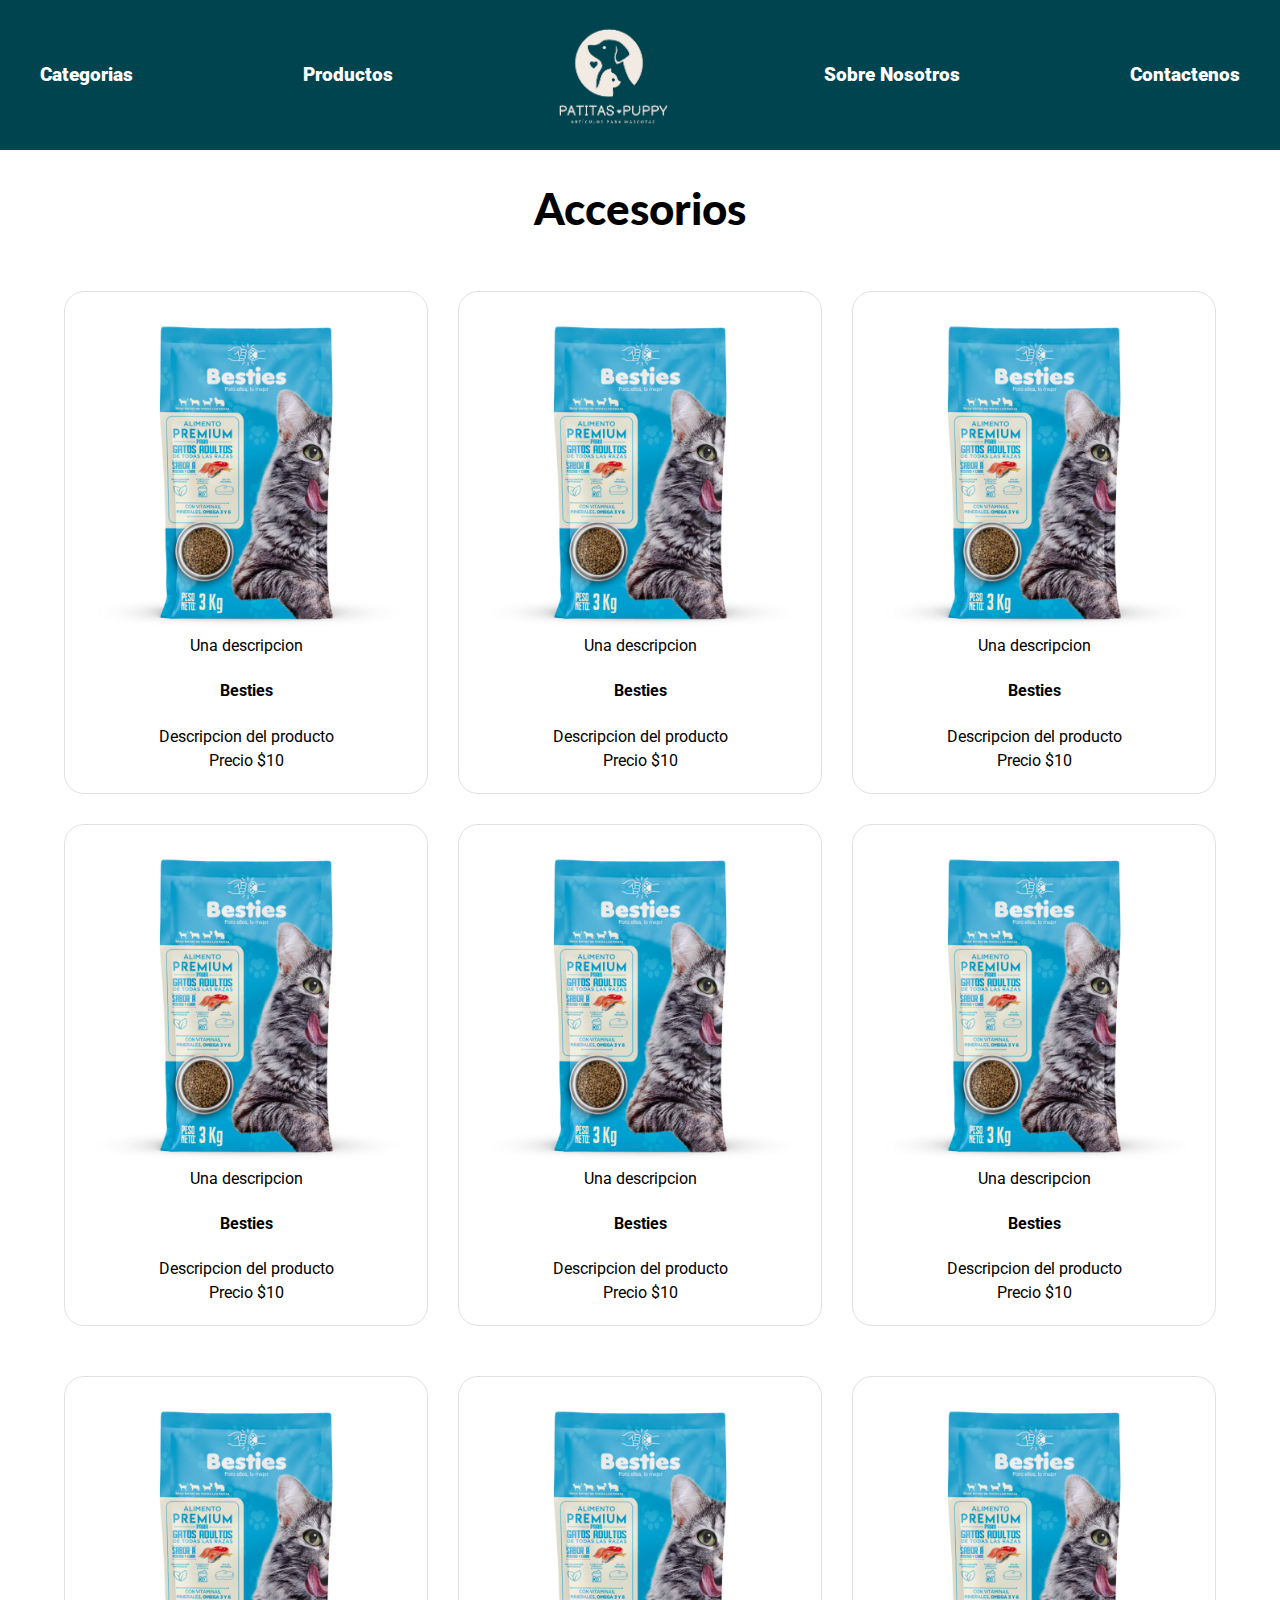
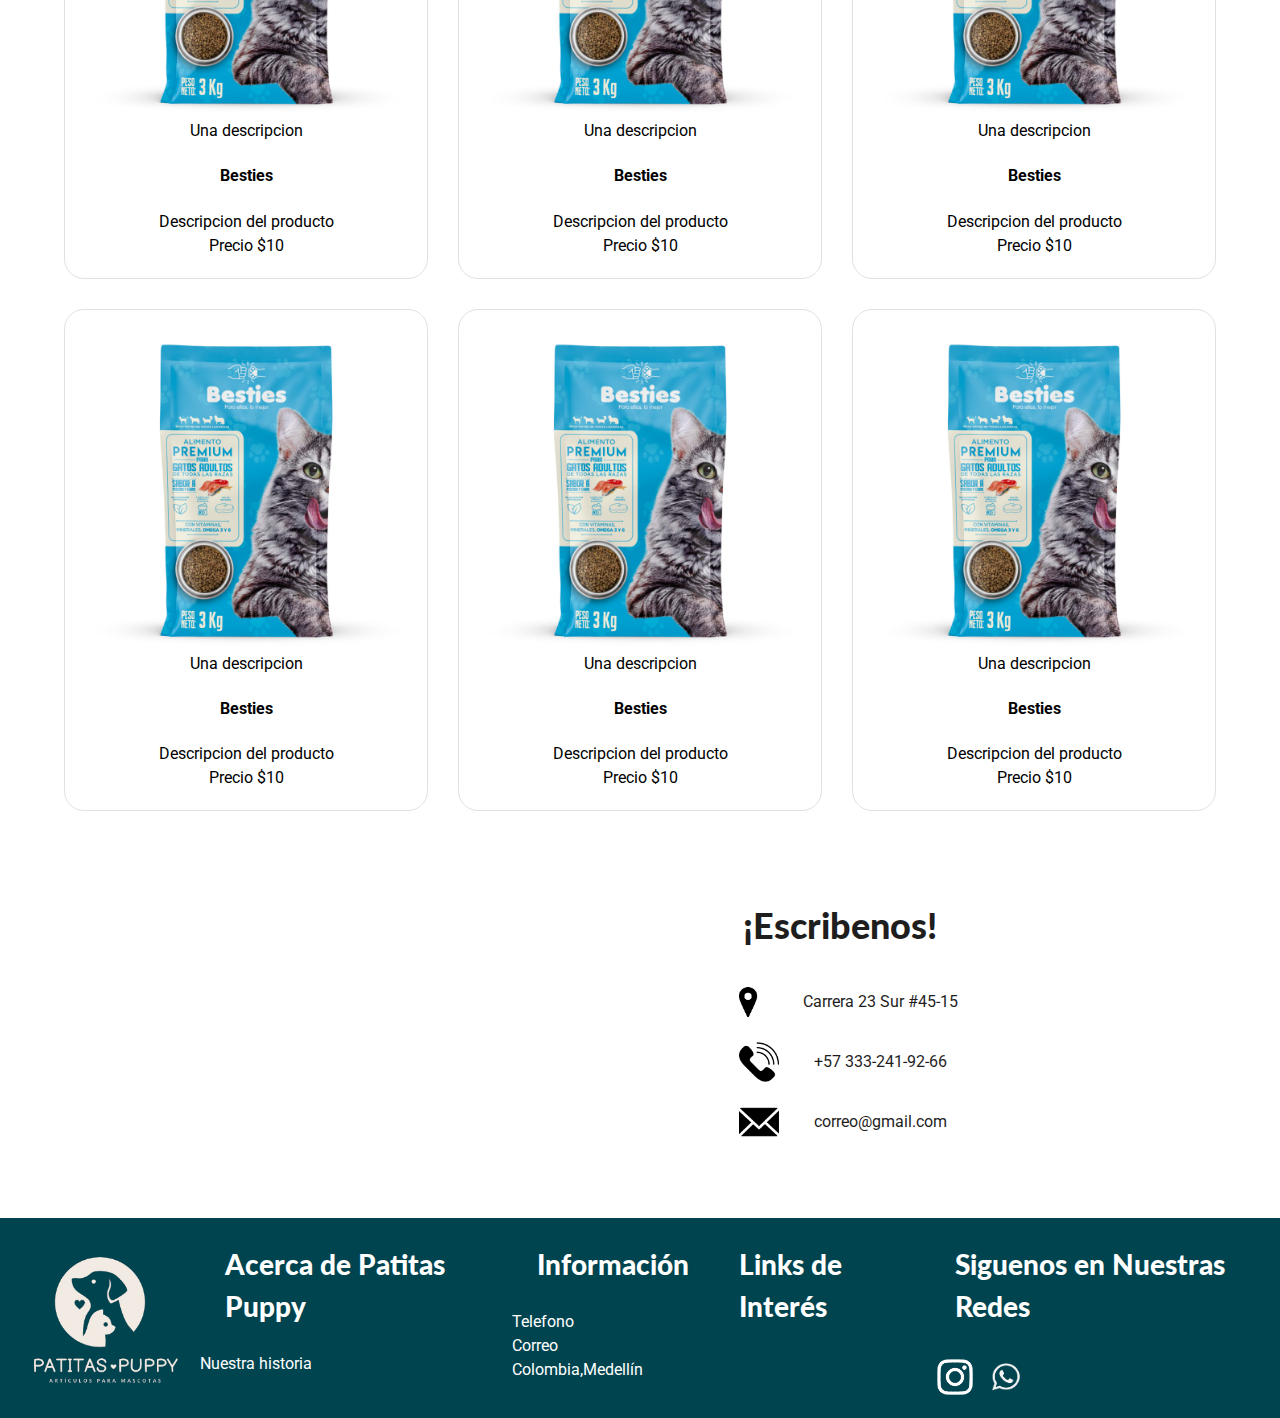
<file: Accesorios.html>
<!DOCTYPE html>
<html lang="en">
<head>
    <meta charset="UTF-8">
    <meta name="viewport" content="width=device-width, initial-scale=1.0">
    <title>Patitas Puppy</title>
    <link rel="preconnect" href="https://fonts.googleapis.com">
    <link rel="preconnect" href="https://fonts.gstatic.com" crossorigin>
    <link rel="shortcut icon" href="img/logo-patitas02.png">
    <link href="https://fonts.googleapis.com/css2?family=Lato:wght@100;400;700;900&family=Roboto+Condensed:wght@100;400;600&family=Roboto:wght@300;400;500;900&display=swap" rel="stylesheet">
    <link rel="stylesheet" href="css/normalize.css">
    <link rel="stylesheet" href="css/sytles.css">

</head>
<body>
    <header>
        <nav>
            <ul class="barraNava">
                <li><a href="#">Categorias</a></li>
                <li><a href="#">Productos</a> </li>
                <li><a class="img-logo" href="index.html"><img src="./img/logo-patitas02.png" alt="logo-patitas"></a></li>
                <li><a href="#">Sobre Nosotros</a></li>
                <li><a href="#">Contactenos</a></li>
            </ul>
        </nav>
    </header>
    <div class="letra-categorias">
        <h1>Accesorios</h1>
    </div>
        <section class="cards contenedor">
            <div class="card">
                <img src="img/cuido01.jpeg" alt="">
                <p class="descripcion">Una descripcion</p>
                <h4>Besties</h4>
                <p>Descripcion del producto</p>
                <p>Precio <span>$10</span></p>
            </div>

            <div class="card">
                <img src="img/cuido01.jpeg" alt="">
                <p class="descripcion">Una descripcion</p>
                <h4>Besties</h4>
                <p>Descripcion del producto</p>
                <p>Precio <span>$10</span></p>
            </div>

            <div class="card">
                <img src="img/cuido01.jpeg" alt="">
                <p class="descripcion">Una descripcion</p>
                <h4>Besties</h4>
                <p>Descripcion del producto</p>
                <p>Precio <span>$10</span></p>
            </div>

            <div class="card">
                <img src="img/cuido01.jpeg" alt="">
                <p class="descripcion">Una descripcion</p>
                <h4>Besties</h4>
                <p>Descripcion del producto</p>
                <p>Precio <span>$10</span></p>
            </div>

            <div class="card">
                <img src="img/cuido01.jpeg" alt="">
                <p class="descripcion">Una descripcion</p>
                <h4>Besties</h4>
                <p>Descripcion del producto</p>
                <p>Precio <span>$10</span></p>
            </div>
            <div class="card">
                <img src="img/cuido01.jpeg" alt="">
                <p class="descripcion">Una descripcion</p>
                <h4>Besties</h4>
                <p>Descripcion del producto</p>
                <p>Precio <span>$10</span></p>
            </div>
        </section>

            <section class="cards contenedor">
                <div class="card">
                    <img src="img/cuido01.jpeg" alt="">
                    <p class="descripcion">Una descripcion</p>
                    <h4>Besties</h4>
                    <p>Descripcion del producto</p>
                    <p>Precio <span>$10</span></p>
                </div>
                <div class="card">
                    <img src="img/cuido01.jpeg" alt="">
                    <p class="descripcion">Una descripcion</p>
                    <h4>Besties</h4>
                    <p>Descripcion del producto</p>
                    <p>Precio <span>$10</span></p>
                </div>
                <div class="card">
                    <img src="img/cuido01.jpeg" alt="">
                    <p class="descripcion">Una descripcion</p>
                    <h4>Besties</h4>
                    <p>Descripcion del producto</p>
                    <p>Precio <span>$10</span></p>
                </div>

                <div class="card">
                    <img src="img/cuido01.jpeg" alt="">
                    <p class="descripcion">Una descripcion</p>
                    <h4>Besties</h4>
                    <p>Descripcion del producto</p>
                    <p>Precio <span>$10</span></p>
                </div>
        
                <div class="card">
                    <img src="img/cuido01.jpeg" alt="">
                    <p class="descripcion">Una descripcion</p>
                    <h4>Besties</h4>
                    <p>Descripcion del producto</p>
                    <p>Precio <span>$10</span></p>
                </div>
                <div class="card">
                    <img src="img/cuido01.jpeg" alt="">
                    <p class="descripcion">Una descripcion</p>
                    <h4>Besties</h4>
                    <p>Descripcion del producto</p>
                    <p>Precio <span>$10</span></p>
                </div>
                </section>
        

        <section class="contacto contenedor ">
        <div>
            <iframe src="https://www.google.com/maps/embed?pb=!1m14!1m12!1m3!1d15865.385736460263!2d-75.58587725!3d6.21796405!2m3!1f0!2f0!3f0!3m2!1i1024!2i768!4f13.1!5e0!3m2!1ses-419!2sco!4v1698784984233!5m2!1ses-419!2sco" width="350" height="300" style="border:0;" allowfullscreen="" loading="lazy" referrerpolicy="no-referrer-when-downgrade"></iframe>
        </div>

        <div class="contacto-texto">
            <h2>¡Escribenos!</h2>
            <div class="iconos">
                <img src="img/ubicacion.png"> 
                <p>Carrera 23 Sur #45-15</p> 
            </div>

            <div class="iconos">
                <img src="/img/telefono.png"> 
                <p>+57 333-241-92-66</p> 
            </div>

            <div class="iconos">
                <img src="/img/correo.png"> 
                <p>correo@gmail.com</p> 
            </div>
        </div>
    </section>


    <footer class="footer">
        <img class="logopat" src="./img/Logo blanco PNG.png" alt="Logo">
        <div>
            <h3>Acerca de Patitas Puppy</h3>
            <p>Nuestra historia</p>
        </div>
        <div>
            <h3>Información</h3>
            <p>Telefono</p>
            <p>Correo</p>
            <p>Colombia,Medellín</p>
        </div>
        <div>
            <h3>Links de Interés</h3>
            <p></p>
        </div>
        <div>
            <h3>Siguenos en Nuestras Redes</h3>
            <div class="redes-sociales">
                <img class="insta" src="./img/Instagram.png" alt="Logo de Instagram">
                <img class="what" src="./img/whatsapp.png" alt="Logo de Whatsapp">
            </div>
        </div>
        
    </footer>

    
    
</body>
</html>
</file>
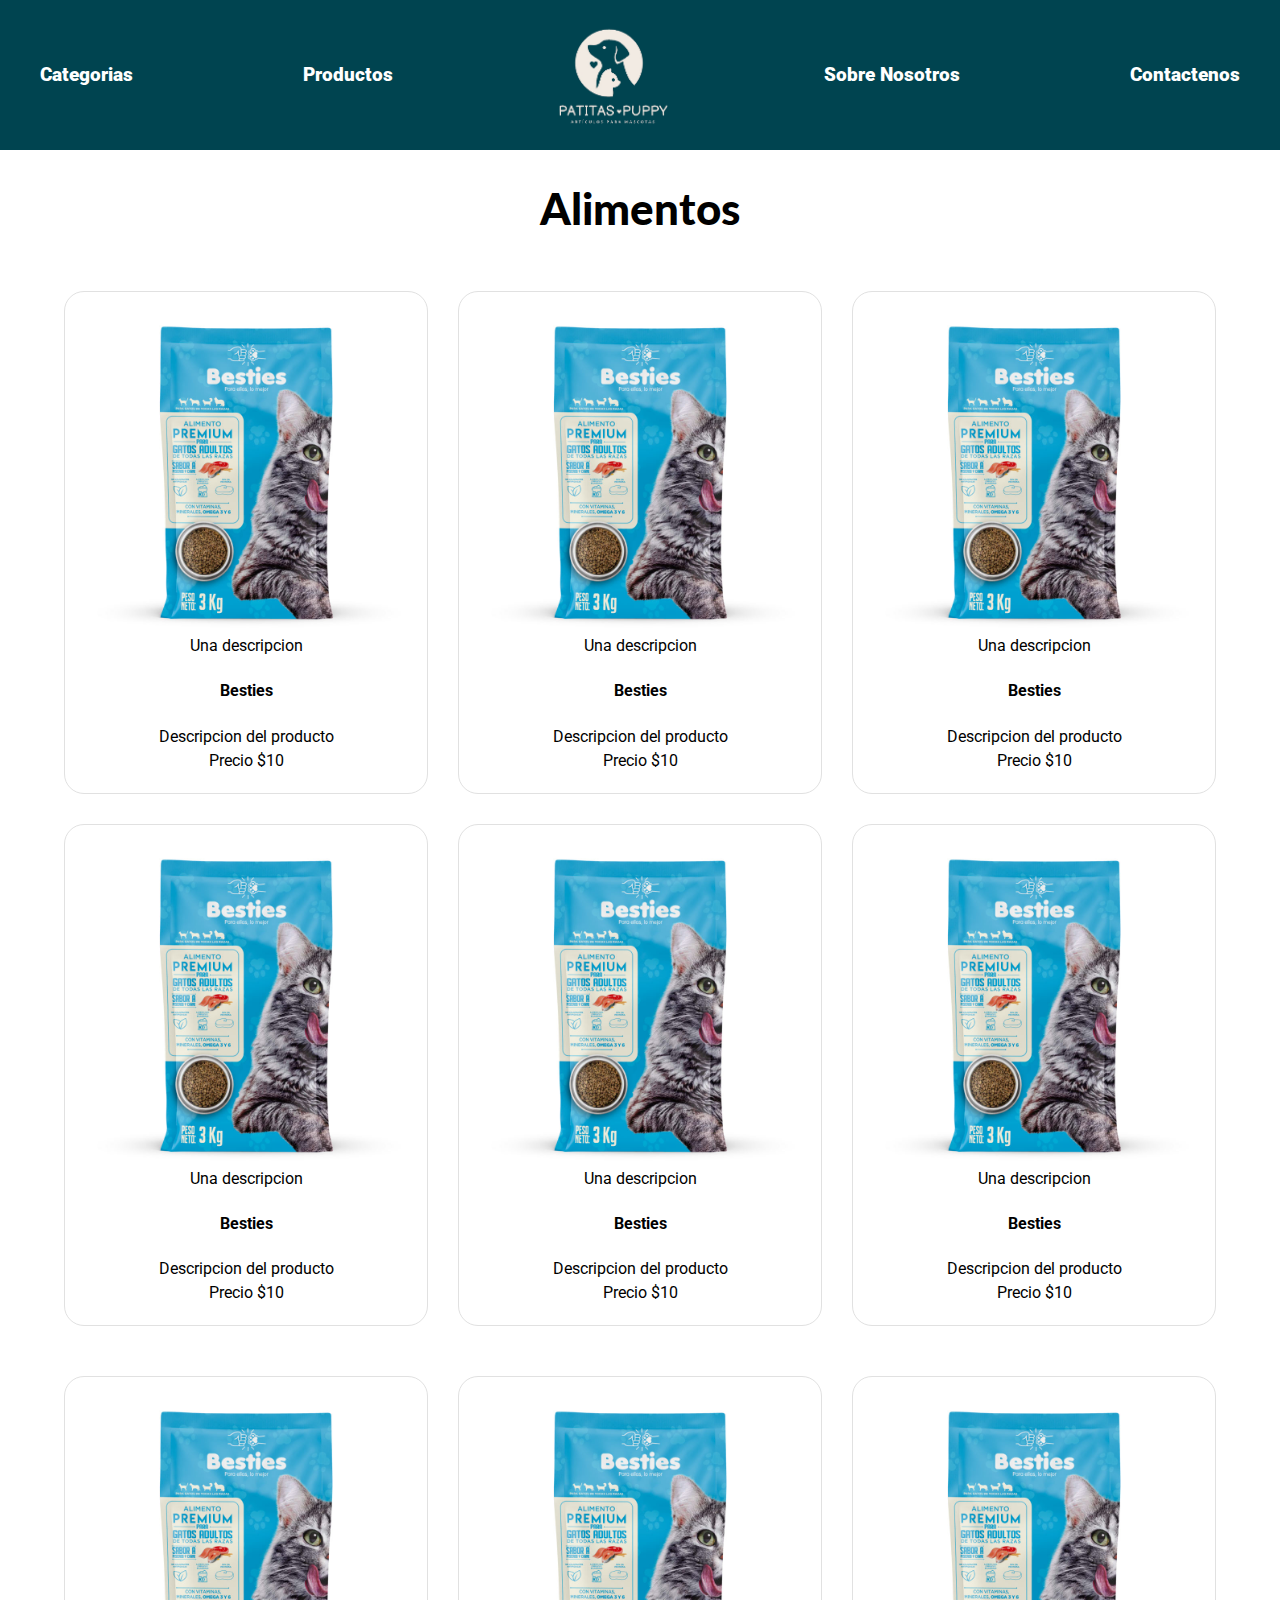
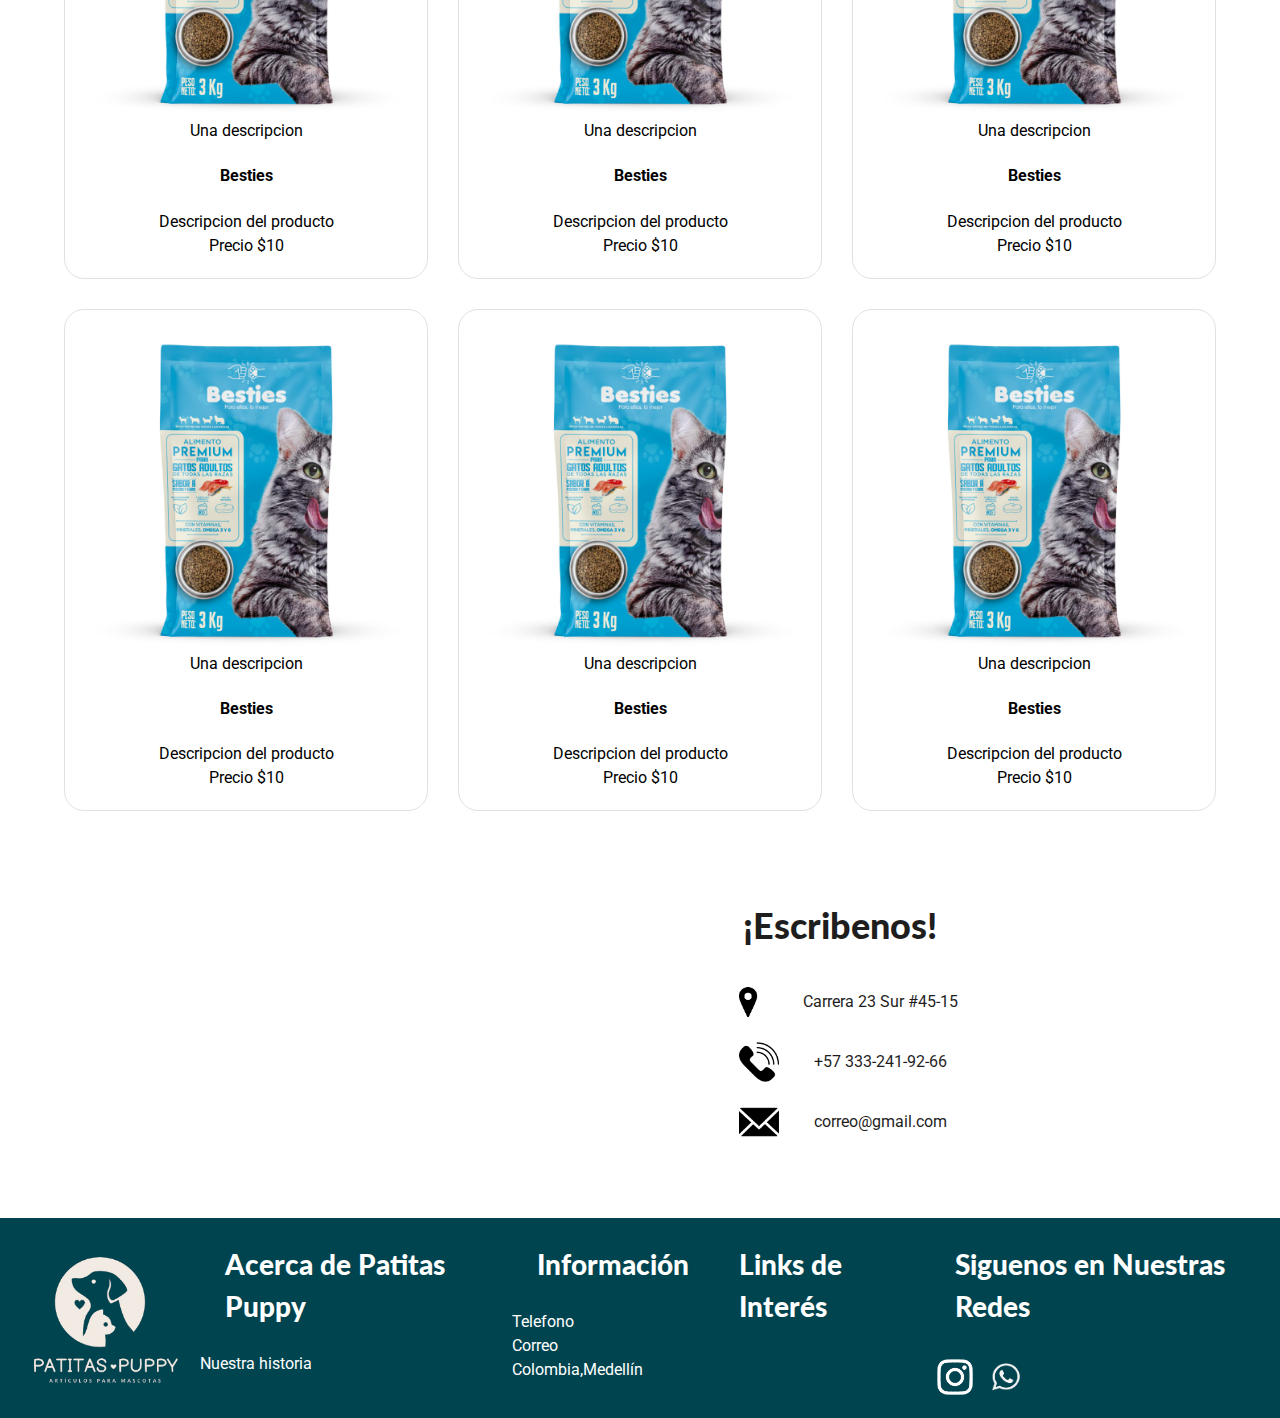
<file: Alimento.html>
<!DOCTYPE html>
<html lang="en">
<head>
    <meta charset="UTF-8">
    <meta name="viewport" content="width=device-width, initial-scale=1.0">
    <title>Patitas Puppy</title>
    <link rel="preconnect" href="https://fonts.googleapis.com">
    <link rel="preconnect" href="https://fonts.gstatic.com" crossorigin>
    <link rel="shortcut icon" href="img/logo-patitas02.png">
    <link href="https://fonts.googleapis.com/css2?family=Lato:wght@100;400;700;900&family=Roboto+Condensed:wght@100;400;600&family=Roboto:wght@300;400;500;900&display=swap" rel="stylesheet">
    <link rel="stylesheet" href="css/normalize.css">
    <link rel="stylesheet" href="css/sytles.css">

</head>
<body>
    <header>
        <nav>
            <ul class="barraNava">
                <li><a href="#">Categorias</a></li>
                <li><a href="#">Productos</a> </li>
                <li><a class="img-logo" href="index.html"><img src="./img/logo-patitas02.png" alt="logo-patitas"></a></li>
                <li><a href="#">Sobre Nosotros</a></li>
                <li><a href="#">Contactenos</a></li>
            </ul>
        </nav>
    </header>
    <div class="letra-categorias">
        <h1>Alimentos</h1>
    </div>
        <section class="cards contenedor">
            <div class="card">
                <img src="img/cuido01.jpeg" alt="">
                <p class="descripcion">Una descripcion</p>
                <h4>Besties</h4>
                <p>Descripcion del producto</p>
                <p>Precio <span>$10</span></p>
            </div>

            <div class="card">
                <img src="img/cuido01.jpeg" alt="">
                <p class="descripcion">Una descripcion</p>
                <h4>Besties</h4>
                <p>Descripcion del producto</p>
                <p>Precio <span>$10</span></p>
            </div>

            <div class="card">
                <img src="img/cuido01.jpeg" alt="">
                <p class="descripcion">Una descripcion</p>
                <h4>Besties</h4>
                <p>Descripcion del producto</p>
                <p>Precio <span>$10</span></p>
            </div>

            <div class="card">
                <img src="img/cuido01.jpeg" alt="">
                <p class="descripcion">Una descripcion</p>
                <h4>Besties</h4>
                <p>Descripcion del producto</p>
                <p>Precio <span>$10</span></p>
            </div>

            <div class="card">
                <img src="img/cuido01.jpeg" alt="">
                <p class="descripcion">Una descripcion</p>
                <h4>Besties</h4>
                <p>Descripcion del producto</p>
                <p>Precio <span>$10</span></p>
            </div>
            <div class="card">
                <img src="img/cuido01.jpeg" alt="">
                <p class="descripcion">Una descripcion</p>
                <h4>Besties</h4>
                <p>Descripcion del producto</p>
                <p>Precio <span>$10</span></p>
            </div>
        </section>

            <section class="cards contenedor">
                <div class="card">
                    <img src="img/cuido01.jpeg" alt="">
                    <p class="descripcion">Una descripcion</p>
                    <h4>Besties</h4>
                    <p>Descripcion del producto</p>
                    <p>Precio <span>$10</span></p>
                </div>
                <div class="card">
                    <img src="img/cuido01.jpeg" alt="">
                    <p class="descripcion">Una descripcion</p>
                    <h4>Besties</h4>
                    <p>Descripcion del producto</p>
                    <p>Precio <span>$10</span></p>
                </div>
                <div class="card">
                    <img src="img/cuido01.jpeg" alt="">
                    <p class="descripcion">Una descripcion</p>
                    <h4>Besties</h4>
                    <p>Descripcion del producto</p>
                    <p>Precio <span>$10</span></p>
                </div>

                <div class="card">
                    <img src="img/cuido01.jpeg" alt="">
                    <p class="descripcion">Una descripcion</p>
                    <h4>Besties</h4>
                    <p>Descripcion del producto</p>
                    <p>Precio <span>$10</span></p>
                </div>
        
                <div class="card">
                    <img src="img/cuido01.jpeg" alt="">
                    <p class="descripcion">Una descripcion</p>
                    <h4>Besties</h4>
                    <p>Descripcion del producto</p>
                    <p>Precio <span>$10</span></p>
                </div>
                <div class="card">
                    <img src="img/cuido01.jpeg" alt="">
                    <p class="descripcion">Una descripcion</p>
                    <h4>Besties</h4>
                    <p>Descripcion del producto</p>
                    <p>Precio <span>$10</span></p>
                </div>
                </section>
        

        <section class="contacto contenedor ">
        <div>
            <iframe src="https://www.google.com/maps/embed?pb=!1m14!1m12!1m3!1d15865.385736460263!2d-75.58587725!3d6.21796405!2m3!1f0!2f0!3f0!3m2!1i1024!2i768!4f13.1!5e0!3m2!1ses-419!2sco!4v1698784984233!5m2!1ses-419!2sco" width="350" height="300" style="border:0;" allowfullscreen="" loading="lazy" referrerpolicy="no-referrer-when-downgrade"></iframe>
        </div>

        <div class="contacto-texto">
            <h2>¡Escribenos!</h2>
            <div class="iconos">
                <img src="img/ubicacion.png"> 
                <p>Carrera 23 Sur #45-15</p> 
            </div>

            <div class="iconos">
                <img src="/img/telefono.png"> 
                <p>+57 333-241-92-66</p> 
            </div>

            <div class="iconos">
                <img src="/img/correo.png"> 
                <p>correo@gmail.com</p> 
            </div>
        </div>
    </section>


    <footer class="footer">
        <img class="logopat" src="./img/Logo blanco PNG.png" alt="Logo">
        <div>
            <h3>Acerca de Patitas Puppy</h3>
            <p>Nuestra historia</p>
        </div>
        <div>
            <h3>Información</h3>
            <p>Telefono</p>
            <p>Correo</p>
            <p>Colombia,Medellín</p>
        </div>
        <div>
            <h3>Links de Interés</h3>
            <p></p>
        </div>
        <div>
            <h3>Siguenos en Nuestras Redes</h3>
            <div class="redes-sociales">
                <img class="insta" src="./img/Instagram.png" alt="Logo de Instagram">
                <img class="what" src="./img/whatsapp.png" alt="Logo de Whatsapp">
            </div>
        </div>
        
    </footer>

    
    
</body>
</html>
</file>
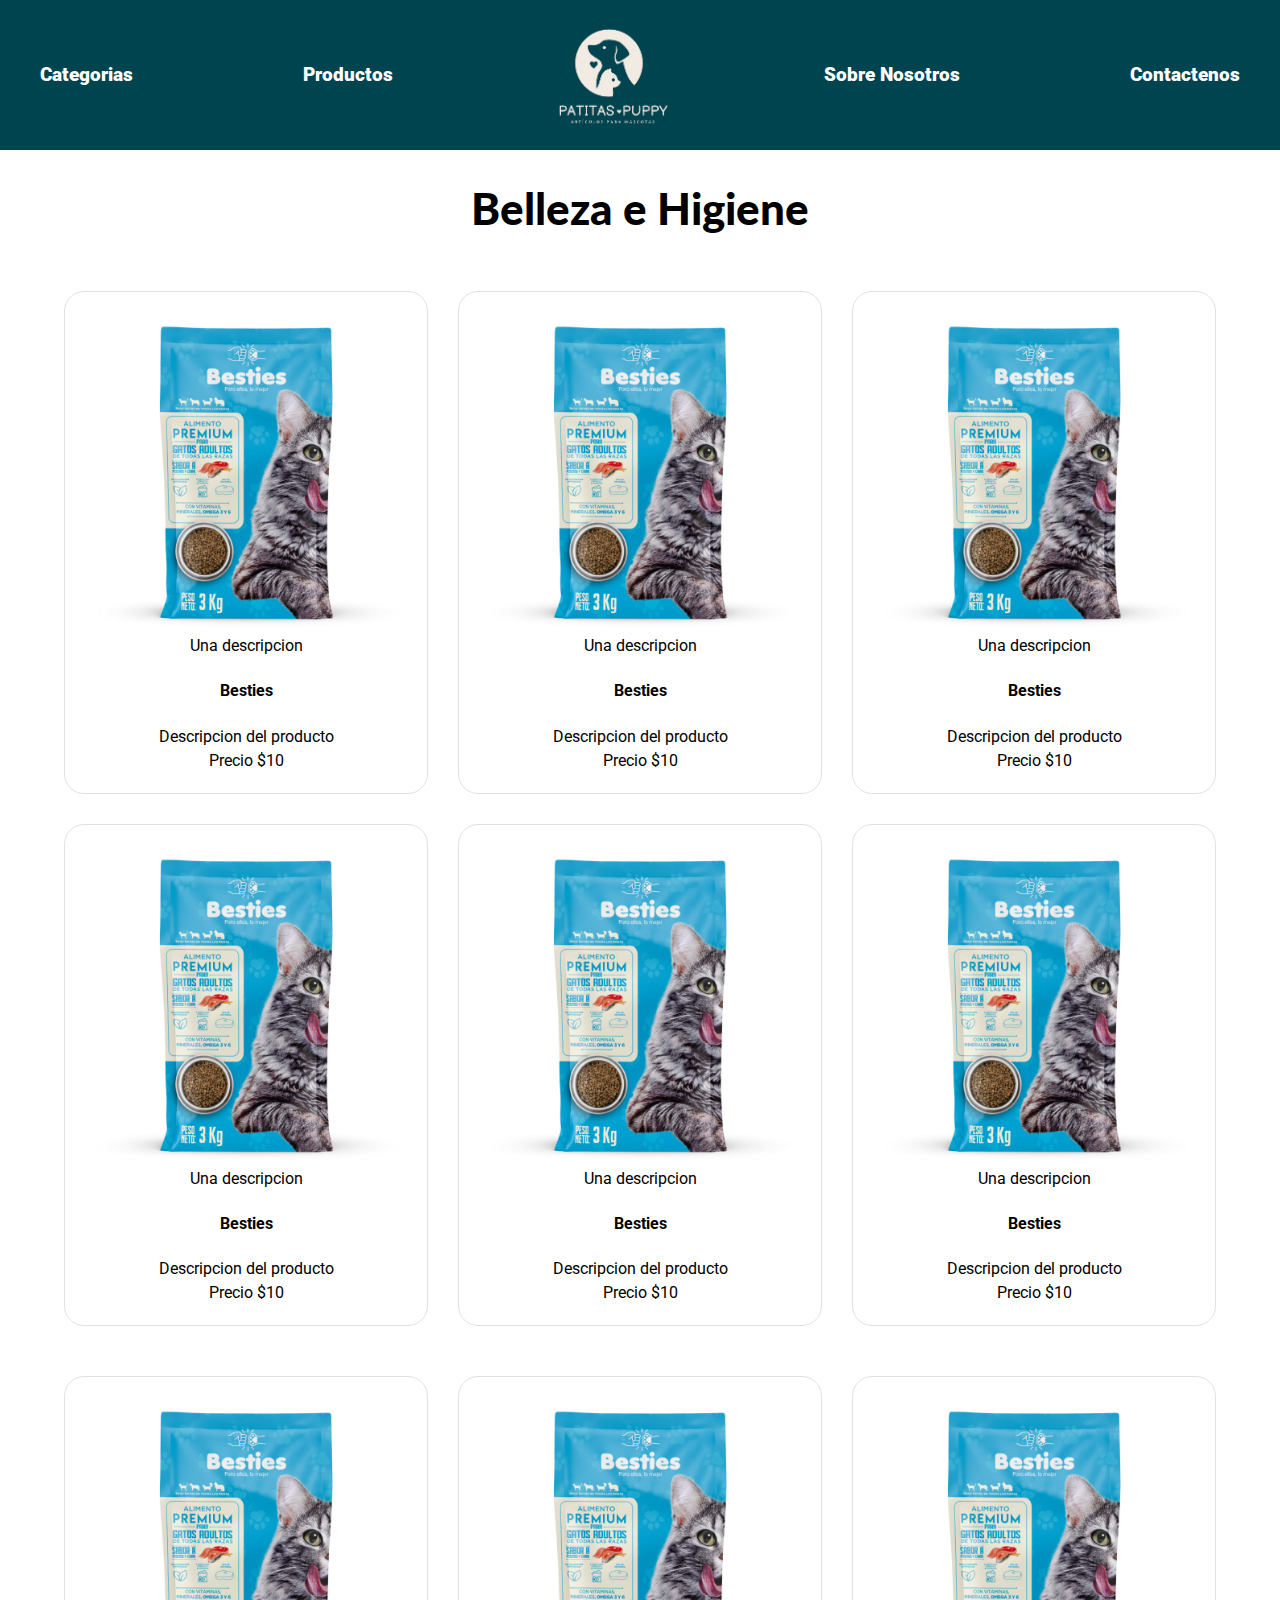
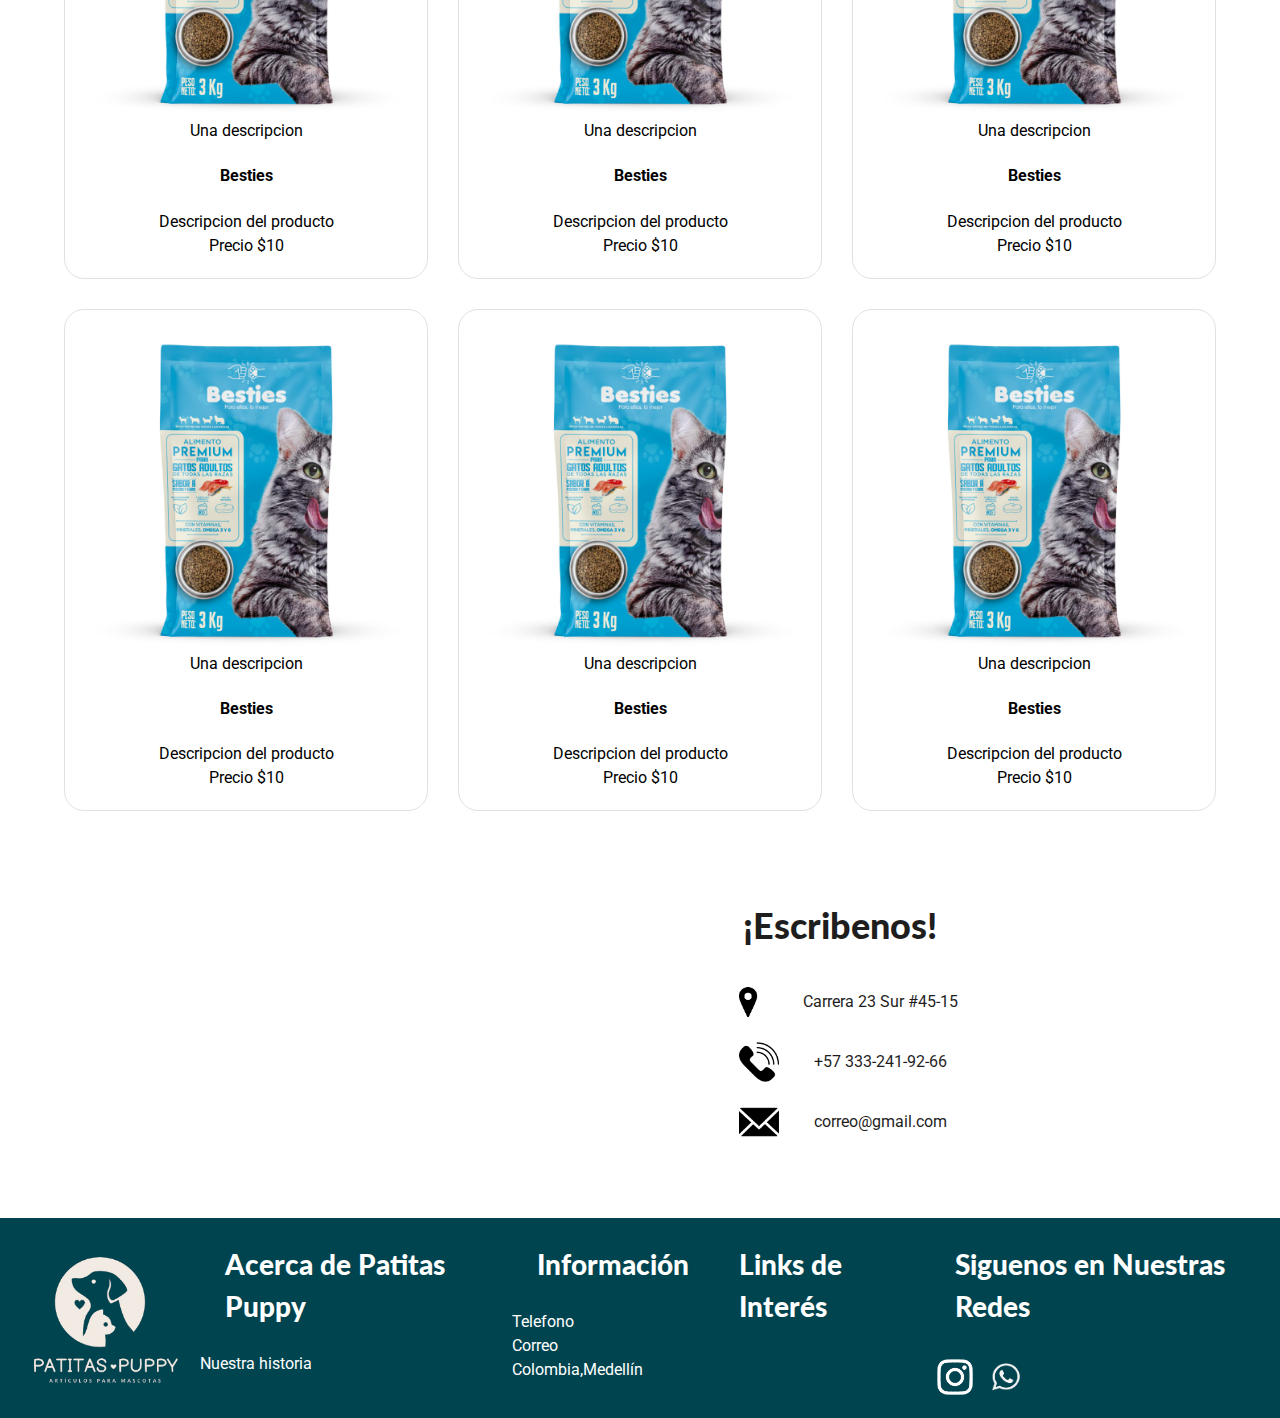
<file: Belleza_e_Higiene.html>
<!DOCTYPE html>
<html lang="en">
<head>
    <meta charset="UTF-8">
    <meta name="viewport" content="width=device-width, initial-scale=1.0">
    <title>Patitas Puppy</title>
    <link rel="preconnect" href="https://fonts.googleapis.com">
    <link rel="preconnect" href="https://fonts.gstatic.com" crossorigin>
    <link rel="shortcut icon" href="img/logo-patitas02.png">
    <link href="https://fonts.googleapis.com/css2?family=Lato:wght@100;400;700;900&family=Roboto+Condensed:wght@100;400;600&family=Roboto:wght@300;400;500;900&display=swap" rel="stylesheet">
    <link rel="stylesheet" href="css/normalize.css">
    <link rel="stylesheet" href="css/sytles.css">

</head>
<body>
    <header>
        <nav>
            <ul class="barraNava">
                <li><a href="#">Categorias</a></li>
                <li><a href="#">Productos</a> </li>
                <li><a class="img-logo" href="index.html"><img src="./img/logo-patitas02.png" alt="logo-patitas"></a></li>
                <li><a href="#">Sobre Nosotros</a></li>
                <li><a href="#">Contactenos</a></li>
            </ul>
        </nav>
    </header>
    <div class="letra-categorias">
        <h1>Belleza e Higiene</h1>
    </div>
        <section class="cards contenedor">
            <div class="card">
                <img src="img/cuido01.jpeg" alt="">
                <p class="descripcion">Una descripcion</p>
                <h4>Besties</h4>
                <p>Descripcion del producto</p>
                <p>Precio <span>$10</span></p>
            </div>

            <div class="card">
                <img src="img/cuido01.jpeg" alt="">
                <p class="descripcion">Una descripcion</p>
                <h4>Besties</h4>
                <p>Descripcion del producto</p>
                <p>Precio <span>$10</span></p>
            </div>

            <div class="card">
                <img src="img/cuido01.jpeg" alt="">
                <p class="descripcion">Una descripcion</p>
                <h4>Besties</h4>
                <p>Descripcion del producto</p>
                <p>Precio <span>$10</span></p>
            </div>

            <div class="card">
                <img src="img/cuido01.jpeg" alt="">
                <p class="descripcion">Una descripcion</p>
                <h4>Besties</h4>
                <p>Descripcion del producto</p>
                <p>Precio <span>$10</span></p>
            </div>

            <div class="card">
                <img src="img/cuido01.jpeg" alt="">
                <p class="descripcion">Una descripcion</p>
                <h4>Besties</h4>
                <p>Descripcion del producto</p>
                <p>Precio <span>$10</span></p>
            </div>
            <div class="card">
                <img src="img/cuido01.jpeg" alt="">
                <p class="descripcion">Una descripcion</p>
                <h4>Besties</h4>
                <p>Descripcion del producto</p>
                <p>Precio <span>$10</span></p>
            </div>
        </section>

            <section class="cards contenedor">
                <div class="card">
                    <img src="img/cuido01.jpeg" alt="">
                    <p class="descripcion">Una descripcion</p>
                    <h4>Besties</h4>
                    <p>Descripcion del producto</p>
                    <p>Precio <span>$10</span></p>
                </div>
                <div class="card">
                    <img src="img/cuido01.jpeg" alt="">
                    <p class="descripcion">Una descripcion</p>
                    <h4>Besties</h4>
                    <p>Descripcion del producto</p>
                    <p>Precio <span>$10</span></p>
                </div>
                <div class="card">
                    <img src="img/cuido01.jpeg" alt="">
                    <p class="descripcion">Una descripcion</p>
                    <h4>Besties</h4>
                    <p>Descripcion del producto</p>
                    <p>Precio <span>$10</span></p>
                </div>

                <div class="card">
                    <img src="img/cuido01.jpeg" alt="">
                    <p class="descripcion">Una descripcion</p>
                    <h4>Besties</h4>
                    <p>Descripcion del producto</p>
                    <p>Precio <span>$10</span></p>
                </div>
        
                <div class="card">
                    <img src="img/cuido01.jpeg" alt="">
                    <p class="descripcion">Una descripcion</p>
                    <h4>Besties</h4>
                    <p>Descripcion del producto</p>
                    <p>Precio <span>$10</span></p>
                </div>
                <div class="card">
                    <img src="img/cuido01.jpeg" alt="">
                    <p class="descripcion">Una descripcion</p>
                    <h4>Besties</h4>
                    <p>Descripcion del producto</p>
                    <p>Precio <span>$10</span></p>
                </div>
                </section>
        

        <section class="contacto contenedor ">
        <div>
            <iframe src="https://www.google.com/maps/embed?pb=!1m14!1m12!1m3!1d15865.385736460263!2d-75.58587725!3d6.21796405!2m3!1f0!2f0!3f0!3m2!1i1024!2i768!4f13.1!5e0!3m2!1ses-419!2sco!4v1698784984233!5m2!1ses-419!2sco" width="350" height="300" style="border:0;" allowfullscreen="" loading="lazy" referrerpolicy="no-referrer-when-downgrade"></iframe>
        </div>

        <div class="contacto-texto">
            <h2>¡Escribenos!</h2>
            <div class="iconos">
                <img src="img/ubicacion.png"> 
                <p>Carrera 23 Sur #45-15</p> 
            </div>

            <div class="iconos">
                <img src="/img/telefono.png"> 
                <p>+57 333-241-92-66</p> 
            </div>

            <div class="iconos">
                <img src="/img/correo.png"> 
                <p>correo@gmail.com</p> 
            </div>
        </div>
    </section>


    <footer class="footer">
        <img class="logopat" src="./img/Logo blanco PNG.png" alt="Logo">
        <div>
            <h3>Acerca de Patitas Puppy</h3>
            <p>Nuestra historia</p>
        </div>
        <div>
            <h3>Información</h3>
            <p>Telefono</p>
            <p>Correo</p>
            <p>Colombia,Medellín</p>
        </div>
        <div>
            <h3>Links de Interés</h3>
            <p></p>
        </div>
        <div>
            <h3>Siguenos en Nuestras Redes</h3>
            <div class="redes-sociales">
                <img class="insta" src="./img/Instagram.png" alt="Logo de Instagram">
                <img class="what" src="./img/whatsapp.png" alt="Logo de Whatsapp">
            </div>
        </div>
        
    </footer>

    
    
</body>
</html>
</file>
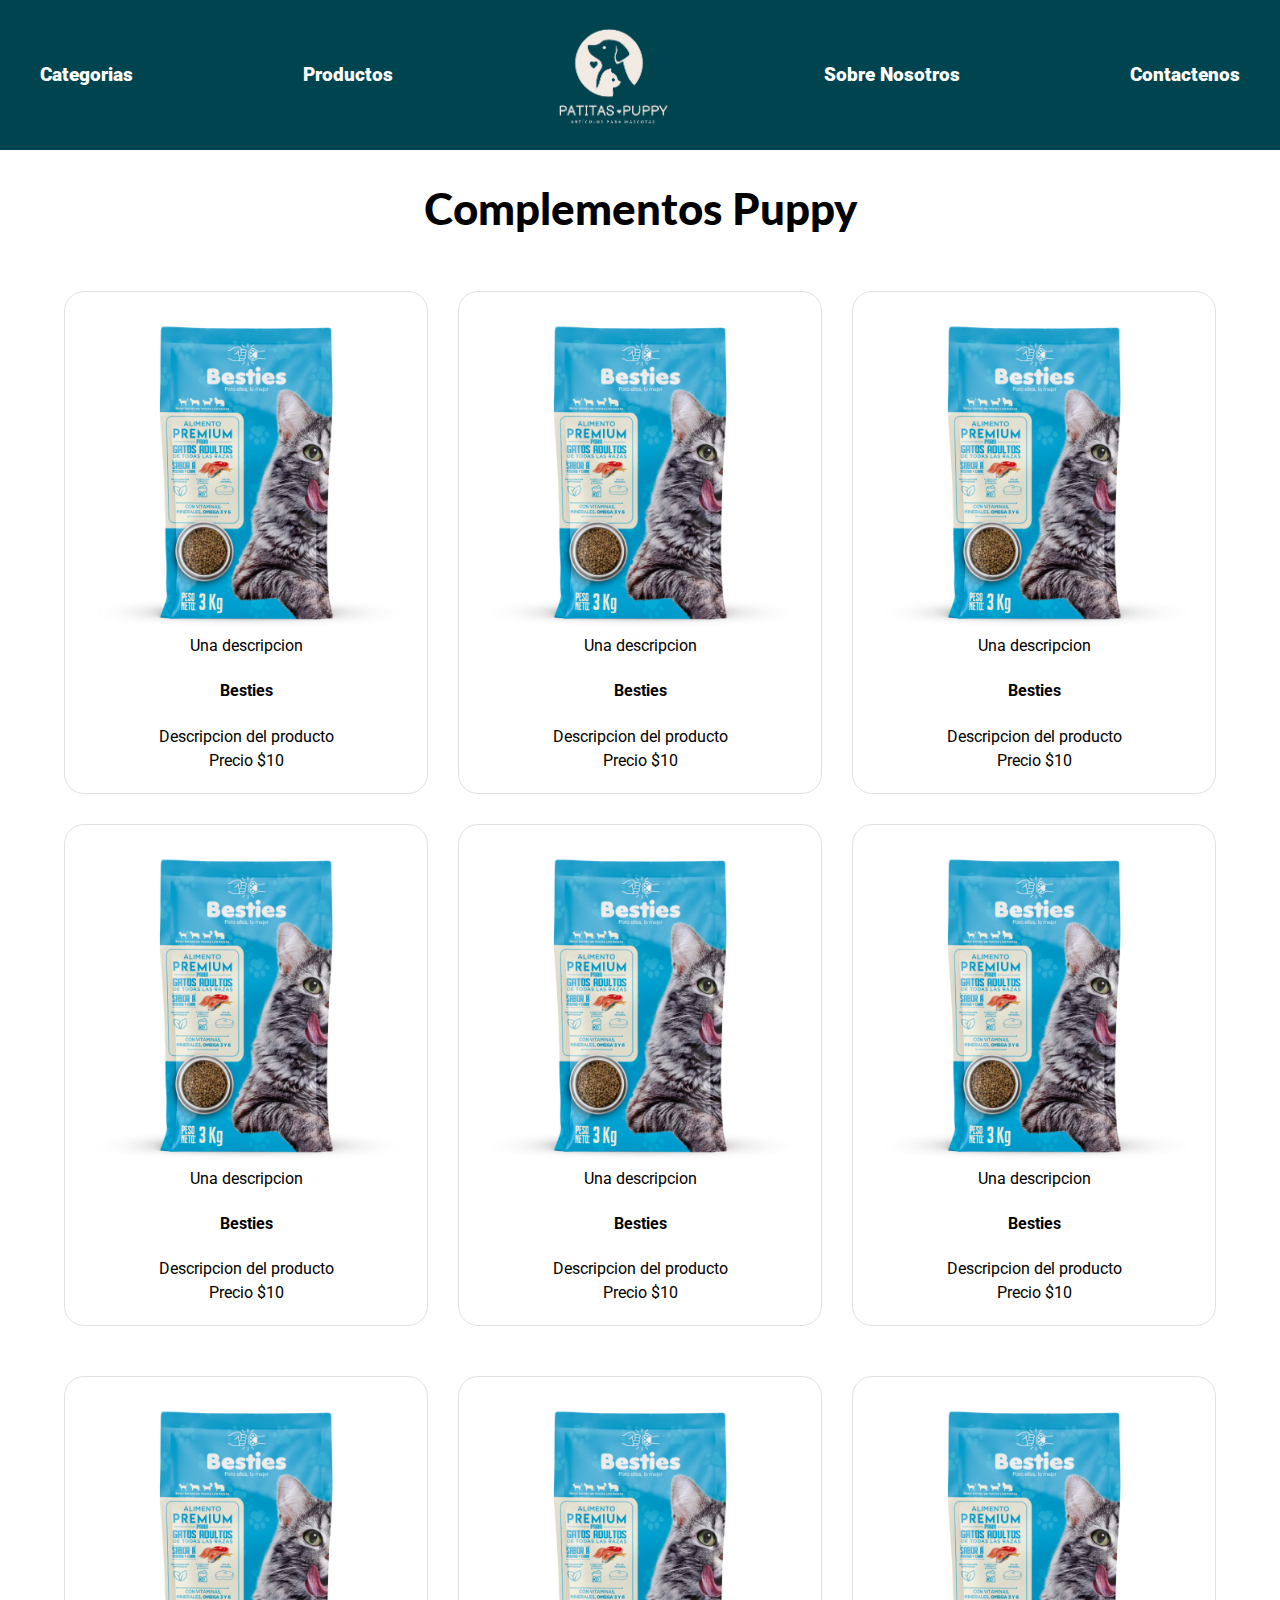
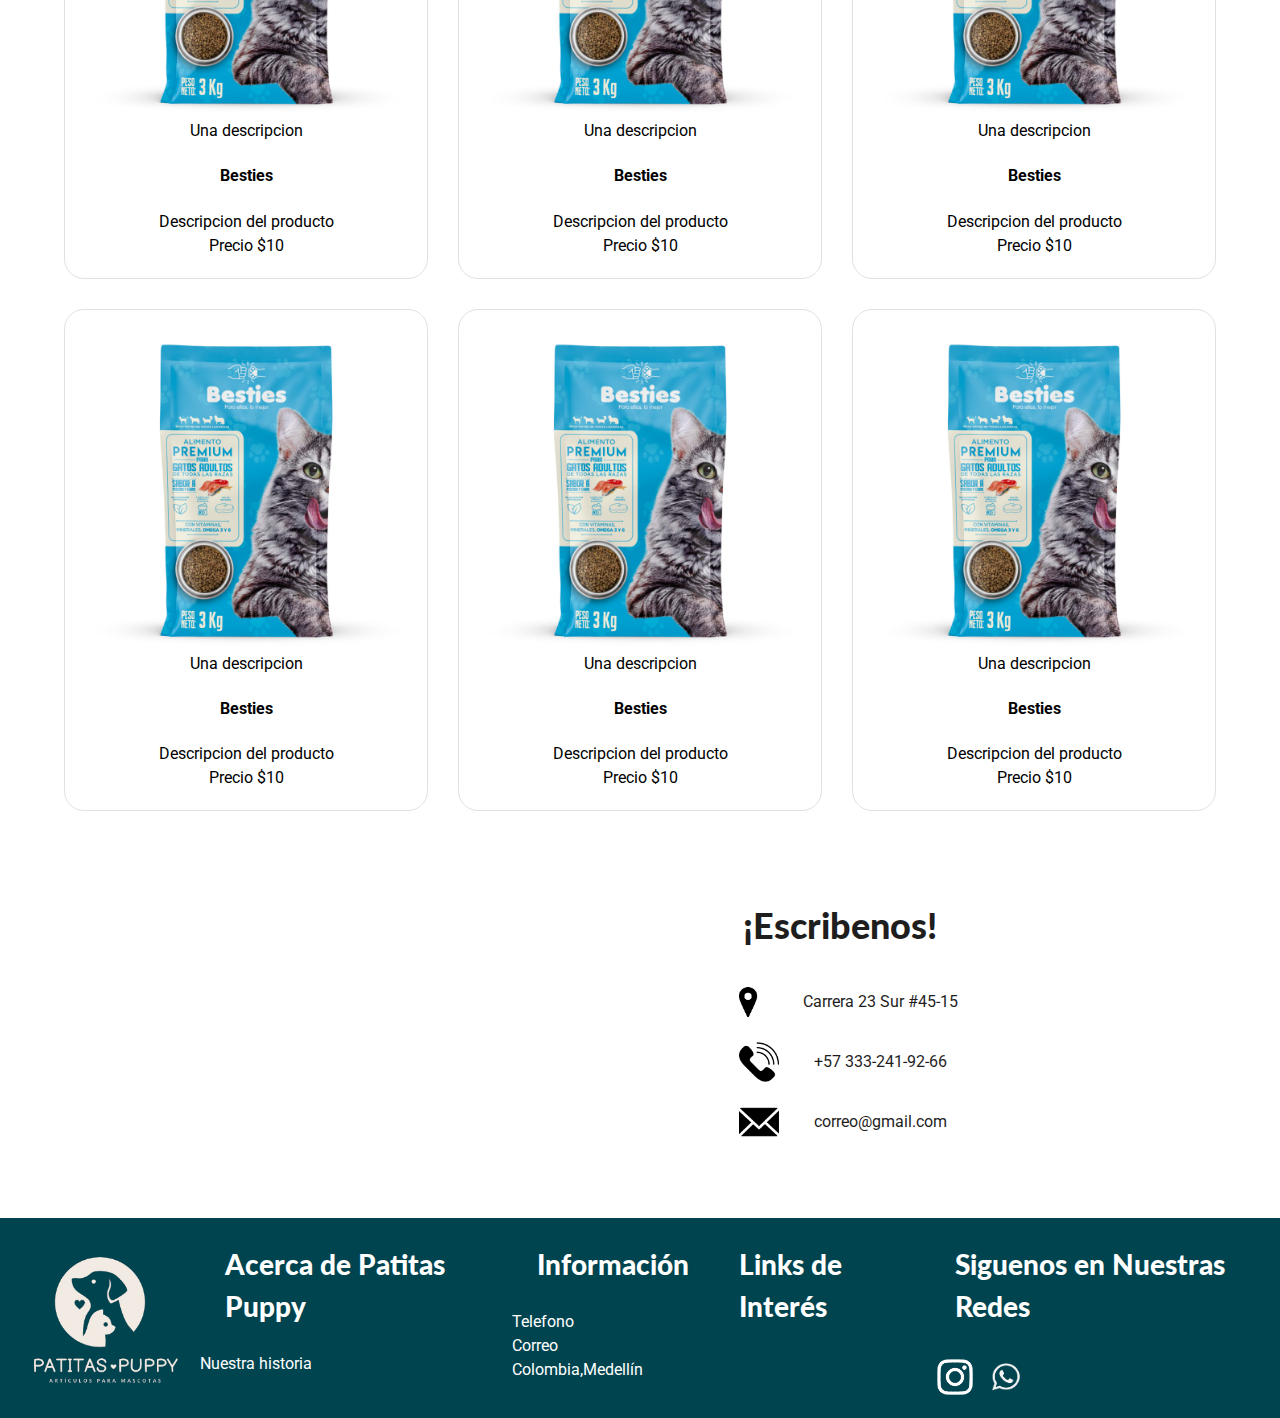
<file: Complementos.html>
<!DOCTYPE html>
<html lang="en">
<head>
    <meta charset="UTF-8">
    <meta name="viewport" content="width=device-width, initial-scale=1.0">
    <title>Patitas Puppy</title>
    <link rel="preconnect" href="https://fonts.googleapis.com">
    <link rel="preconnect" href="https://fonts.gstatic.com" crossorigin>
    <link rel="shortcut icon" href="img/logo-patitas02.png">
    <link href="https://fonts.googleapis.com/css2?family=Lato:wght@100;400;700;900&family=Roboto+Condensed:wght@100;400;600&family=Roboto:wght@300;400;500;900&display=swap" rel="stylesheet">
    <link rel="stylesheet" href="css/normalize.css">
    <link rel="stylesheet" href="css/sytles.css">

</head>
<body>
    <header>
        <nav>
            <ul class="barraNava">
                <li><a href="#">Categorias</a></li>
                <li><a href="#">Productos</a> </li>
                <li><a class="img-logo" href="index.html"><img src="./img/logo-patitas02.png" alt="logo-patitas"></a></li>
                <li><a href="#">Sobre Nosotros</a></li>
                <li><a href="#">Contactenos</a></li>
            </ul>
        </nav>
    </header>
    <div class="letra-categorias">
        <h1>Complementos Puppy</h1>
    </div>
        <section class="cards contenedor">
            <div class="card">
                <img src="img/cuido01.jpeg" alt="">
                <p class="descripcion">Una descripcion</p>
                <h4>Besties</h4>
                <p>Descripcion del producto</p>
                <p>Precio <span>$10</span></p>
            </div>

            <div class="card">
                <img src="img/cuido01.jpeg" alt="">
                <p class="descripcion">Una descripcion</p>
                <h4>Besties</h4>
                <p>Descripcion del producto</p>
                <p>Precio <span>$10</span></p>
            </div>

            <div class="card">
                <img src="img/cuido01.jpeg" alt="">
                <p class="descripcion">Una descripcion</p>
                <h4>Besties</h4>
                <p>Descripcion del producto</p>
                <p>Precio <span>$10</span></p>
            </div>

            <div class="card">
                <img src="img/cuido01.jpeg" alt="">
                <p class="descripcion">Una descripcion</p>
                <h4>Besties</h4>
                <p>Descripcion del producto</p>
                <p>Precio <span>$10</span></p>
            </div>

            <div class="card">
                <img src="img/cuido01.jpeg" alt="">
                <p class="descripcion">Una descripcion</p>
                <h4>Besties</h4>
                <p>Descripcion del producto</p>
                <p>Precio <span>$10</span></p>
            </div>
            <div class="card">
                <img src="img/cuido01.jpeg" alt="">
                <p class="descripcion">Una descripcion</p>
                <h4>Besties</h4>
                <p>Descripcion del producto</p>
                <p>Precio <span>$10</span></p>
            </div>
        </section>

            <section class="cards contenedor">
                <div class="card">
                    <img src="img/cuido01.jpeg" alt="">
                    <p class="descripcion">Una descripcion</p>
                    <h4>Besties</h4>
                    <p>Descripcion del producto</p>
                    <p>Precio <span>$10</span></p>
                </div>
                <div class="card">
                    <img src="img/cuido01.jpeg" alt="">
                    <p class="descripcion">Una descripcion</p>
                    <h4>Besties</h4>
                    <p>Descripcion del producto</p>
                    <p>Precio <span>$10</span></p>
                </div>
                <div class="card">
                    <img src="img/cuido01.jpeg" alt="">
                    <p class="descripcion">Una descripcion</p>
                    <h4>Besties</h4>
                    <p>Descripcion del producto</p>
                    <p>Precio <span>$10</span></p>
                </div>

                <div class="card">
                    <img src="img/cuido01.jpeg" alt="">
                    <p class="descripcion">Una descripcion</p>
                    <h4>Besties</h4>
                    <p>Descripcion del producto</p>
                    <p>Precio <span>$10</span></p>
                </div>
        
                <div class="card">
                    <img src="img/cuido01.jpeg" alt="">
                    <p class="descripcion">Una descripcion</p>
                    <h4>Besties</h4>
                    <p>Descripcion del producto</p>
                    <p>Precio <span>$10</span></p>
                </div>
                <div class="card">
                    <img src="img/cuido01.jpeg" alt="">
                    <p class="descripcion">Una descripcion</p>
                    <h4>Besties</h4>
                    <p>Descripcion del producto</p>
                    <p>Precio <span>$10</span></p>
                </div>
                </section>
        

        <section class="contacto contenedor ">
        <div>
            <iframe src="https://www.google.com/maps/embed?pb=!1m14!1m12!1m3!1d15865.385736460263!2d-75.58587725!3d6.21796405!2m3!1f0!2f0!3f0!3m2!1i1024!2i768!4f13.1!5e0!3m2!1ses-419!2sco!4v1698784984233!5m2!1ses-419!2sco" width="350" height="300" style="border:0;" allowfullscreen="" loading="lazy" referrerpolicy="no-referrer-when-downgrade"></iframe>
        </div>

        <div class="contacto-texto">
            <h2>¡Escribenos!</h2>
            <div class="iconos">
                <img src="img/ubicacion.png"> 
                <p>Carrera 23 Sur #45-15</p> 
            </div>

            <div class="iconos">
                <img src="/img/telefono.png"> 
                <p>+57 333-241-92-66</p>  
            </div>

            <div class="iconos">
                <img src="/img/correo.png"> 
                <p>correo@gmail.com</p> 
            </div>
        </div>
    </section>


    <footer class="footer">
        <img class="logopat" src="./img/Logo blanco PNG.png" alt="Logo">
        <div>
            <h3>Acerca de Patitas Puppy</h3>
            <p>Nuestra historia</p>
        </div>
        <div>
            <h3>Información</h3>
            <p>Telefono</p>
            <p>Correo</p>
            <p>Colombia,Medellín</p>
        </div>
        <div>
            <h3>Links de Interés</h3>
            <p></p>
        </div>
        <div>
            <h3>Siguenos en Nuestras Redes</h3>
            <div class="redes-sociales">
                <img class="insta" src="./img/Instagram.png" alt="Logo de Instagram">
                <img class="what" src="./img/whatsapp.png" alt="Logo de Whatsapp">
            </div>
        </div>
        
    </footer>

    
    
</body>
</html>
</file>
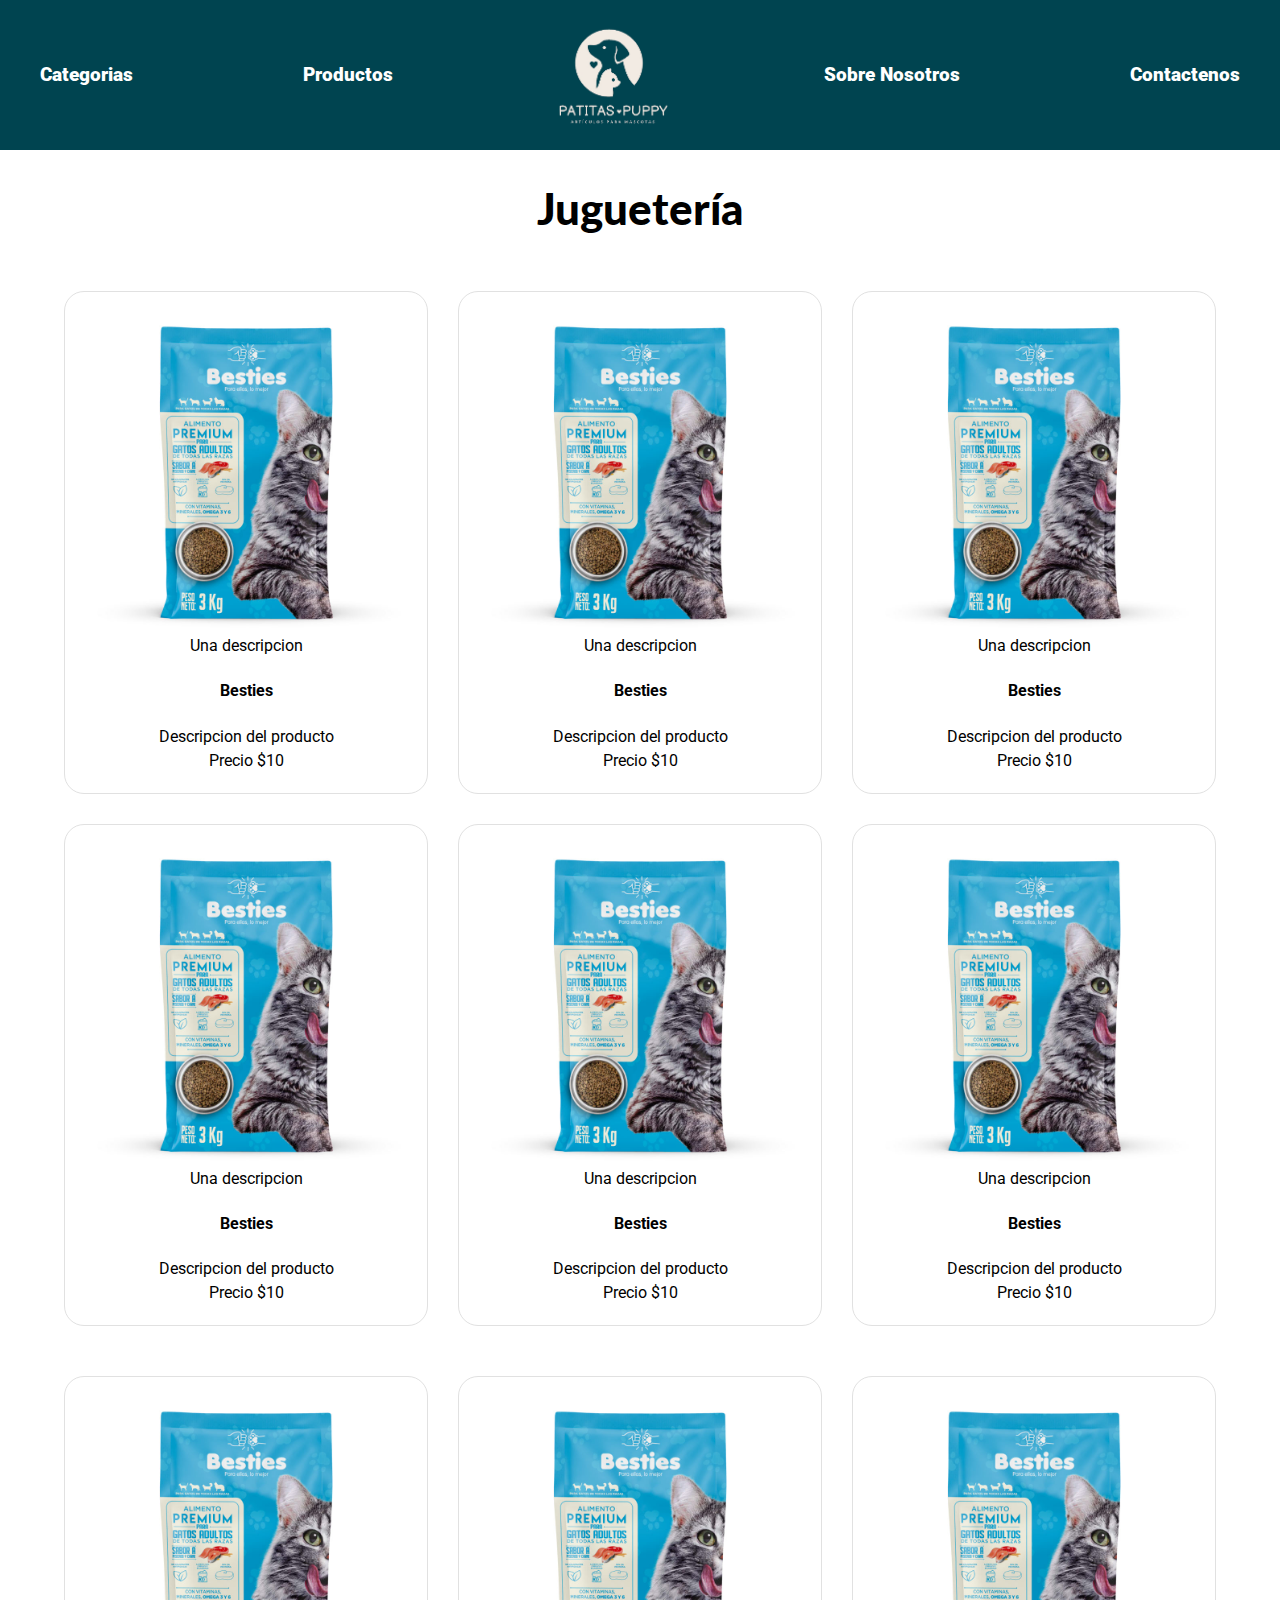
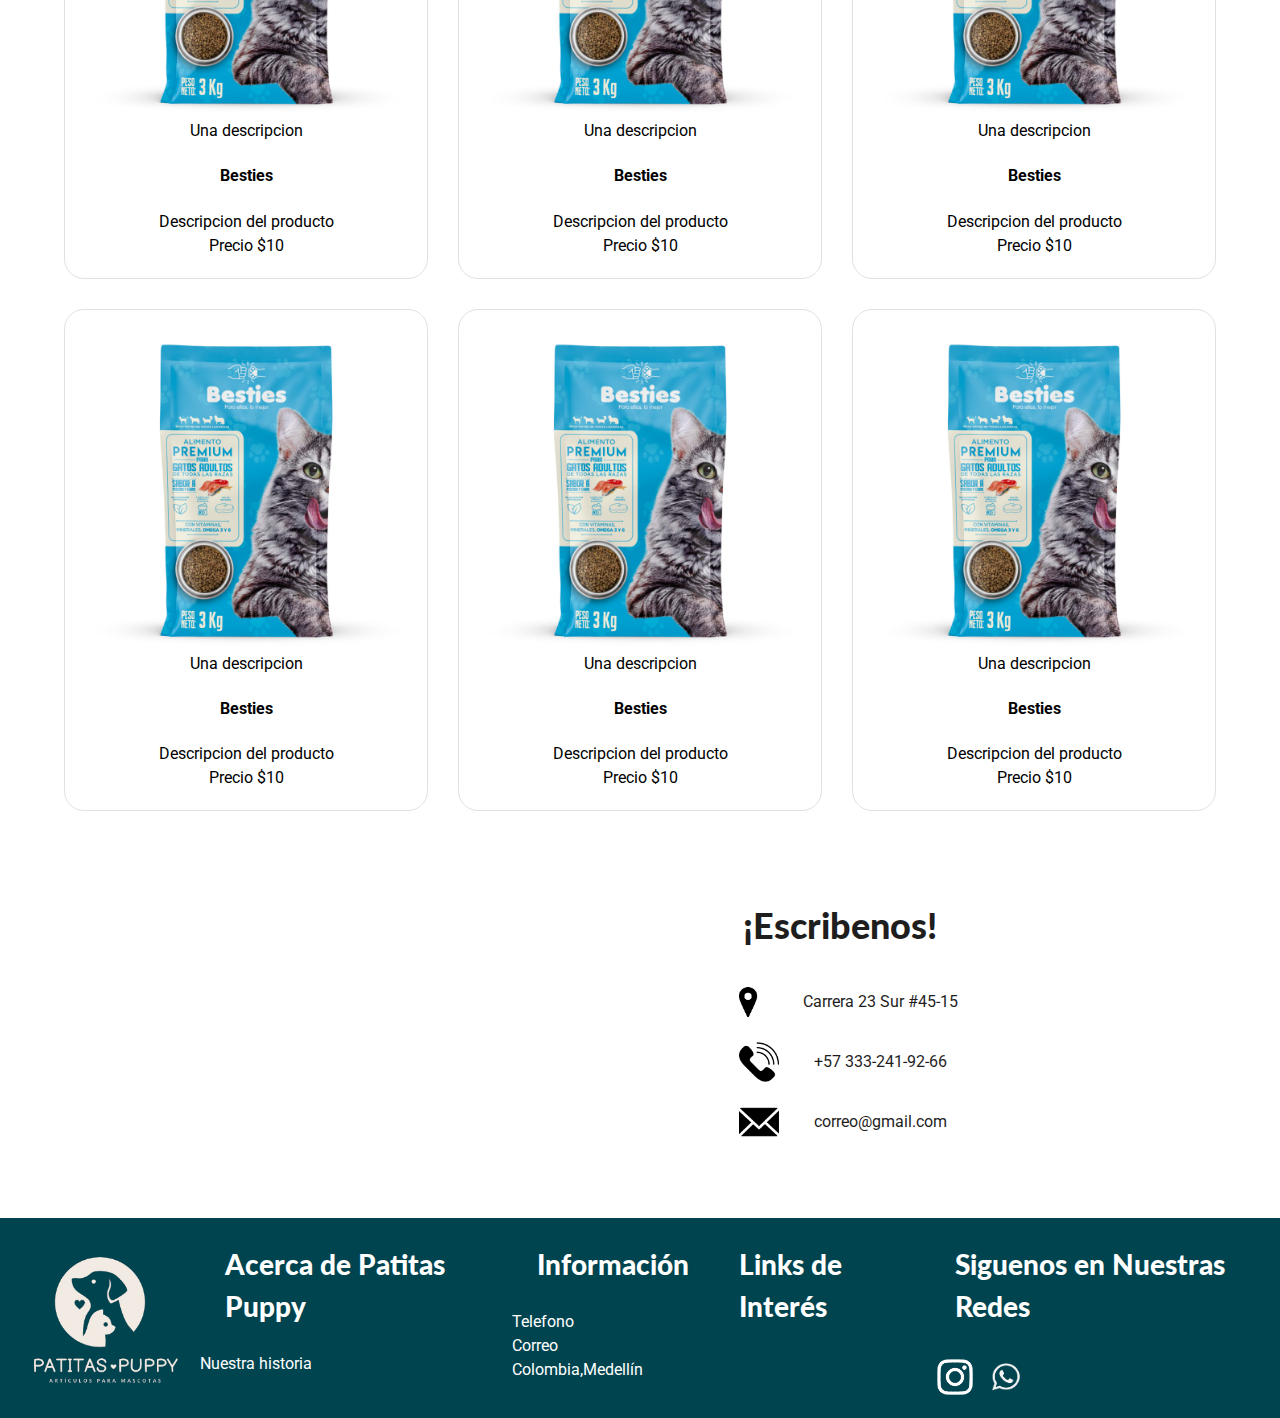
<file: Jugueteria.html>
<!DOCTYPE html>
<html lang="en">
<head>
    <meta charset="UTF-8">
    <meta name="viewport" content="width=device-width, initial-scale=1.0">
    <title>Patitas Puppy</title>
    <link rel="preconnect" href="https://fonts.googleapis.com">
    <link rel="preconnect" href="https://fonts.gstatic.com" crossorigin>
    <link rel="shortcut icon" href="img/logo-patitas02.png">
    <link href="https://fonts.googleapis.com/css2?family=Lato:wght@100;400;700;900&family=Roboto+Condensed:wght@100;400;600&family=Roboto:wght@300;400;500;900&display=swap" rel="stylesheet">
    <link rel="stylesheet" href="css/normalize.css">
    <link rel="stylesheet" href="css/sytles.css">

</head>
<body>
    <header>
        <nav>
            <ul class="barraNava">
                <li><a href="#">Categorias</a></li>
                <li><a href="#">Productos</a> </li>
                <li><a class="img-logo" href="index.html"><img src="./img/logo-patitas02.png" alt="logo-patitas"></a></li>
                <li><a href="#">Sobre Nosotros</a></li>
                <li><a href="#">Contactenos</a></li>
            </ul>
        </nav>
    </header>
    <div class="letra-categorias">
        <h1>Juguetería</h1>
    </div>
        <section class="cards contenedor">
            <div class="card">
                <img src="img/cuido01.jpeg" alt="">
                <p class="descripcion">Una descripcion</p>
                <h4>Besties</h4>
                <p>Descripcion del producto</p>
                <p>Precio <span>$10</span></p>
            </div>

            <div class="card">
                <img src="img/cuido01.jpeg" alt="">
                <p class="descripcion">Una descripcion</p>
                <h4>Besties</h4>
                <p>Descripcion del producto</p>
                <p>Precio <span>$10</span></p>
            </div>

            <div class="card">
                <img src="img/cuido01.jpeg" alt="">
                <p class="descripcion">Una descripcion</p>
                <h4>Besties</h4>
                <p>Descripcion del producto</p>
                <p>Precio <span>$10</span></p>
            </div>

            <div class="card">
                <img src="img/cuido01.jpeg" alt="">
                <p class="descripcion">Una descripcion</p>
                <h4>Besties</h4>
                <p>Descripcion del producto</p>
                <p>Precio <span>$10</span></p>
            </div>

            <div class="card">
                <img src="img/cuido01.jpeg" alt="">
                <p class="descripcion">Una descripcion</p>
                <h4>Besties</h4>
                <p>Descripcion del producto</p>
                <p>Precio <span>$10</span></p>
            </div>
            <div class="card">
                <img src="img/cuido01.jpeg" alt="">
                <p class="descripcion">Una descripcion</p>
                <h4>Besties</h4>
                <p>Descripcion del producto</p>
                <p>Precio <span>$10</span></p>
            </div>
        </section>

            <section class="cards contenedor">
                <div class="card">
                    <img src="img/cuido01.jpeg" alt="">
                    <p class="descripcion">Una descripcion</p>
                    <h4>Besties</h4>
                    <p>Descripcion del producto</p>
                    <p>Precio <span>$10</span></p>
                </div>
                <div class="card">
                    <img src="img/cuido01.jpeg" alt="">
                    <p class="descripcion">Una descripcion</p>
                    <h4>Besties</h4>
                    <p>Descripcion del producto</p>
                    <p>Precio <span>$10</span></p>
                </div>
                <div class="card">
                    <img src="img/cuido01.jpeg" alt="">
                    <p class="descripcion">Una descripcion</p>
                    <h4>Besties</h4>
                    <p>Descripcion del producto</p>
                    <p>Precio <span>$10</span></p>
                </div>

                <div class="card">
                    <img src="img/cuido01.jpeg" alt="">
                    <p class="descripcion">Una descripcion</p>
                    <h4>Besties</h4>
                    <p>Descripcion del producto</p>
                    <p>Precio <span>$10</span></p>
                </div>
        
                <div class="card">
                    <img src="img/cuido01.jpeg" alt="">
                    <p class="descripcion">Una descripcion</p>
                    <h4>Besties</h4>
                    <p>Descripcion del producto</p>
                    <p>Precio <span>$10</span></p>
                </div>
                <div class="card">
                    <img src="img/cuido01.jpeg" alt="">
                    <p class="descripcion">Una descripcion</p>
                    <h4>Besties</h4>
                    <p>Descripcion del producto</p>
                    <p>Precio <span>$10</span></p>
                </div>
                </section>
        

        <section class="contacto contenedor ">
        <div>
            <iframe src="https://www.google.com/maps/embed?pb=!1m14!1m12!1m3!1d15865.385736460263!2d-75.58587725!3d6.21796405!2m3!1f0!2f0!3f0!3m2!1i1024!2i768!4f13.1!5e0!3m2!1ses-419!2sco!4v1698784984233!5m2!1ses-419!2sco" width="350" height="300" style="border:0;" allowfullscreen="" loading="lazy" referrerpolicy="no-referrer-when-downgrade"></iframe>
        </div>

        <div class="contacto-texto">
            <h2>¡Escribenos!</h2>
            <div class="iconos">
                <img src="img/ubicacion.png"> 
                <p>Carrera 23 Sur #45-15</p> 
            </div>

            <div class="iconos">
                <img src="/img/telefono.png"> 
                <p>+57 333-241-92-66</p> 
            </div>

            <div class="iconos">
                <img src="/img/correo.png"> 
                <p>correo@gmail.com</p> 
            </div>
        </div>
    </section>


    <footer class="footer">
        <img class="logopat" src="./img/Logo blanco PNG.png" alt="Logo">
        <div>
            <h3>Acerca de Patitas Puppy</h3>
            <p>Nuestra historia</p>
        </div>
        <div>
            <h3>Información</h3>
            <p>Telefono</p>
            <p>Correo</p>
            <p>Colombia,Medellín</p>
        </div>
        <div>
            <h3>Links de Interés</h3>
            <p></p>
        </div>
        <div>
            <h3>Siguenos en Nuestras Redes</h3>
            <div class="redes-sociales">
                <img class="insta" src="./img/Instagram.png" alt="Logo de Instagram">
                <img class="what" src="./img/whatsapp.png" alt="Logo de Whatsapp">
            </div>
        </div>
        
    </footer>

    
    
</body>
</html>
</file>
<file: css/sytles.css>
/* Costom properties */
:root{
    --primario: #004450;
    --secundario: #edcff0;
    --citrus: #f2c331;
    --appleCore: #dcc7aa;
    --vinotino: #3f2021;
    --orange: #ff7340;
    --gris: #3B3B3B;
    --blanco: #fff;
    --negro: #1f1e1e;
    --grisClaro: #e1e1e1;
    
    --fuentePrincipal: 'Roboto', sans-serif;
    --fuente-secundaria: 'Lato', sans-serif;



}

html {
  box-sizing: border-box;
  font-size: 62.5%;
  scroll-behavior: smooth;
}
*, *:before, *:after {
  box-sizing: inherit;
}

body{
    font-family: var(--fuentePrincipal);
    font-size: 1.6rem;
    line-height: 1.5;
}

/* Globales */

.contenedor{
    max-width: 120rem;
    min-width: 40rem;
    width: 90%;
    margin: 0 auto;
}

p, h3{
    margin: 0;
}

h1,h2,h3{
  font-weight: 900;
  font-family: var(--fuente-secundaria);
  margin: 2.5rem;
}

h1{
  font-size: 4.4rem;
}

h2{
  font-size: 3.6rem;
}

h3{
  font-size: 2.8rem;
}

img{
  max-width: 100%;
  display: block;
}


/* Utilidades */
.text-center{
  text-align: center;
}


/* Barra nav */
.barraNava{
    display: flex;
    justify-content: space-between;
    align-items: center;
    padding: 0 1rem;
    background-color: var(--primario);
    margin:  0;
    height: 15rem;
}


.barraNava li img{
    width: 15rem;
}

.barraNava li{
    list-style: none;
}

.barraNava li a{
    text-decoration: none;
    font-size: 1.9rem;
    font-weight: 900;
    padding: 3rem;
    color: var(--blanco);
}

.tipo-mascota{
    display: flex;
    justify-content:space-evenly;
    gap: 3rem;
    margin-top: 3rem;
    color: var(--blanco);
}

.contenido-mascota{
    padding: 5rem;
    width: 40rem;
    display: flex;
    justify-content: center;
    border-radius: 6rem;
    width: 30rem;
    line-height: 1;
}

/* Banner */
.banner img{
    width: 100%;
}

.banner2{
    margin-top: 5rem;
}

.perro{
    background-color: var(--citrus);
    display: flex;
    flex-direction: column;
    align-items: center;
    
}

.gato{
    background-color: var(--vinotino);
    display: flex;
    flex-direction: column;
    align-items: center;
}

.perro p{
    font-size: 1.9rem;
}

.gato p{
    font-size: 1.9rem;
}

.perro h3{
    margin: 0;
}

.gato h3{
    margin: 0;
}


/* Categorias */
.categorias{
    margin-top: 5rem;
}

.categorias h3{
    text-align: center;
}

.categorias-imagenes img{
    width: 16%;
    border: 1px solid var(--grisClaro);
    border-radius: 5rem;
    padding: 1rem;
}

.categorias-imagenes{
    display: flex;
    justify-content: space-between;

}


.cards{
    display: grid;
    grid-template-columns: repeat(3, 1fr);
    margin-top: 5rem;
    gap: 3rem;
}

.cards .card{
    display: flex;
    flex-direction: column;
    align-items: center;
    border: 1px solid var(--grisClaro);
    border-radius: 2rem;
    padding: 2rem;
}

.banner-card{
    background-image: url(../img/Banner\ 1.jpg);
}

/* Contacto */
.padre{
    display: flex;
    align-items: center;
    justify-content: center;
    gap: 2rem;
}

.contacto{
    display: flex;
    justify-content: center;
    align-items: center;
    gap: 50px;
    padding: 5rem 0;
}

.contacto-texto{
    display: flex;
    flex-direction: column;
}

.contacto-texto h2{
    color: var(--negro);
}

.contacto-texto p {
    color: #1f1e1e;
}

.iconos{
    display: flex;
    align-items: center;
    justify-content: center;
    gap: 30px;
    margin-bottom: 10px;

}

.iconos img{
    width: 50px;
    padding: 5px;
    
}




/* Footer */
footer{
    display: flex;
    justify-content: space-around;
    background-color: #004450;
    color: var(--blanco);
}


.logopat{
    width: 200px;
    height: 200px;
}

.redes-sociales{
    display: flex;
    justify-content: left;
    margin-top: 20px;
    
}
.redes-sociales img{
    width: 50px;
}

/* Categorias Alimentos, etc*/
.letra-categorias h1{
    text-align: center;
}
</file>
